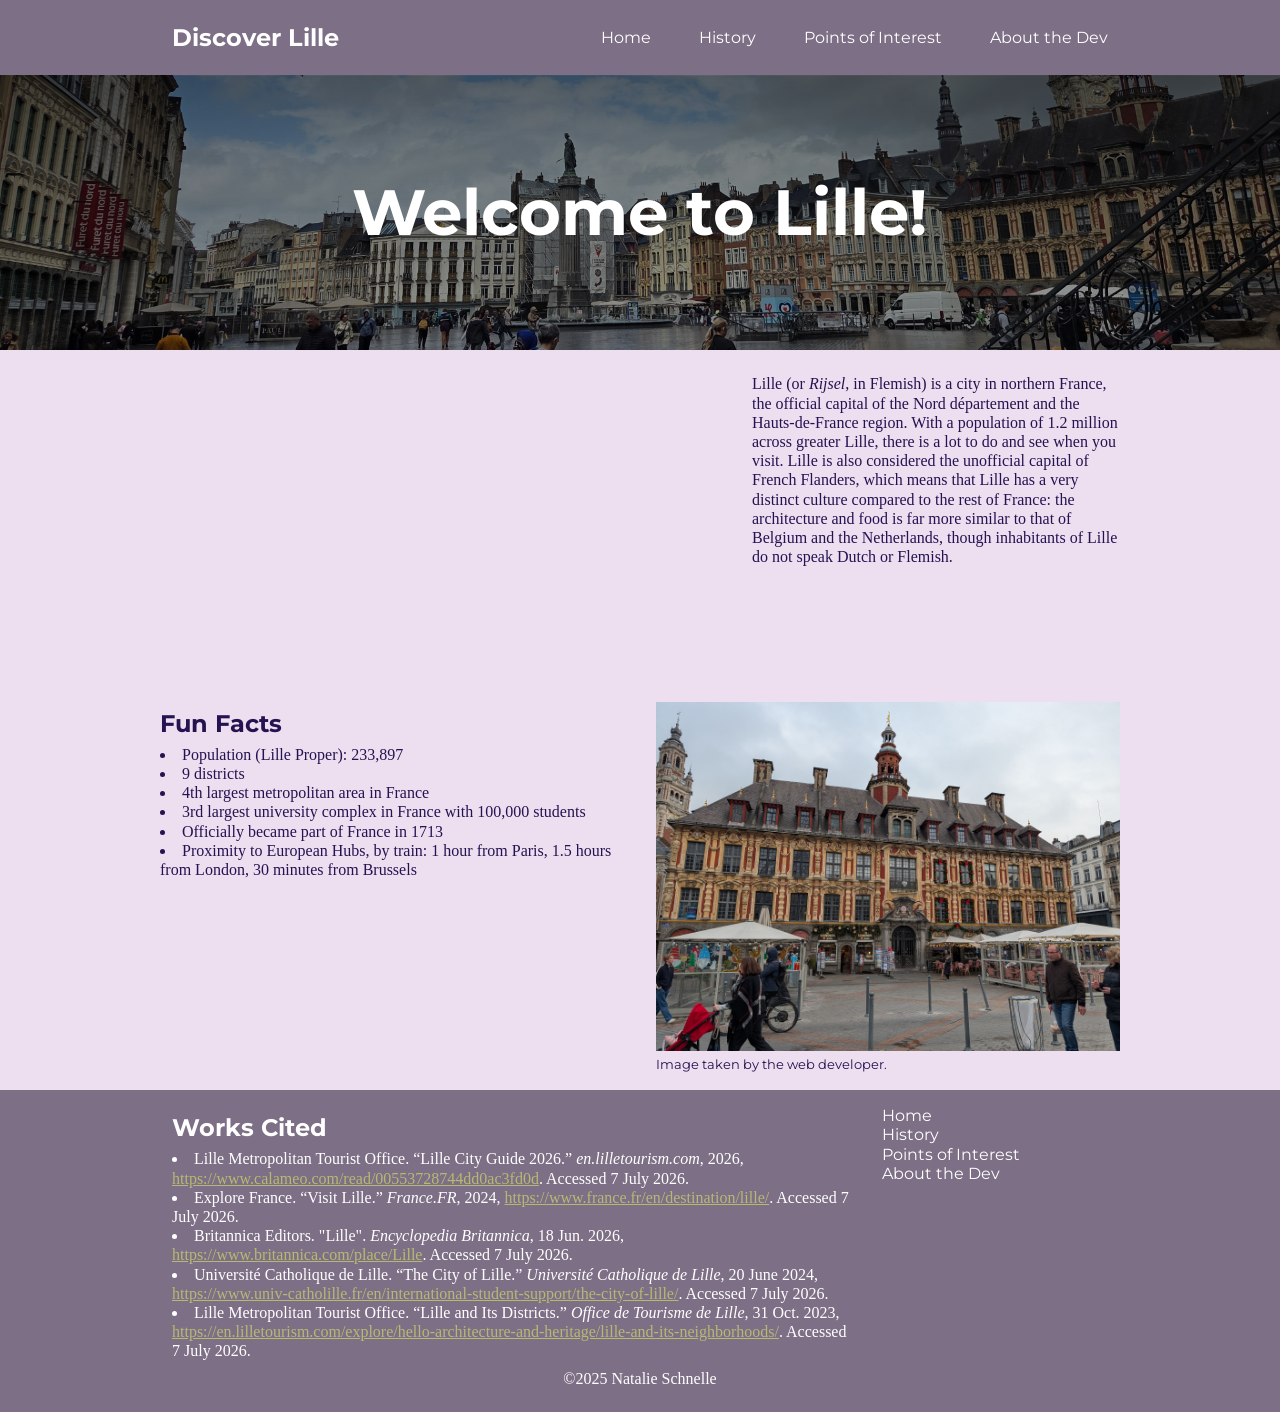
<file: index.html>
<!DOCTYPE html>
<html>
    <head>
        <!--
            CIS 181 Final Project

            Site Home Page
            Author: Natalie Schnelle
            Date: 07/09/2026
            Filename: index.html

            This home page provides a brief introduction to Lille and some statistics about the city.
        -->
        <meta charset="utf-8">
        <meta name="referrer" content="strict-origin-when-cross-origin">
        <title>Home</title>
        <link rel="stylesheet" href="lille-reset.css">
        <link rel="stylesheet" href="lille-styles.css">
    </head>
    <body>
        <header>
            <section id="header-bar" class="top-navigation">
                <nav class="lim-width">
                    <h2>Discover Lille</h2>
                    <ul>
                        <li><a href="index.html" class="nav-link">Home</a></li>
                        <li><a href="history.html" class="nav-link">History</a></li>
                        <li><a href="points-of-interest.html" class="nav-link">Points of Interest</a></li>
                        <li><a href="about.html" class="nav-link">About the Dev</a></li>
                    </ul>
                </nav>
            </section>
            <section id="home-hero" class="hero">
                <h1>Welcome to Lille!</h1>
            </section>
        </header>
        <div class="content-2c-container lim-width content-section">
            <section id="video" class="content-2c-item">
                    <iframe width="560" height="315" src="https://www.airvuz.com/videoPlayerEmbed/59a1c4b5b5110401c4158c6a?autoplay=true" title="AirVuz video player" frameborder="0" allow="accelerometer; autoplay; clipboard-write; encrypted-media; gyroscope; picture-in-picture; web-share" referrerpolicy="strict-origin-when-cross-origin" allowfullscreen></iframe>
            </section>
            <section id="intro" class=" content-2c-item">
                <p>Lille (or <span class="new-lang">Rijsel</span>, in Flemish) is a city in northern France, the official capital of the Nord département and the Hauts-de-France region.  With a population of 1.2 million across greater Lille, there is a lot to do and see when you visit.  Lille is also considered the unofficial capital of French Flanders, which means that Lille has a very distinct culture compared to the rest of France: the architecture and food is far more similar to that of Belgium and the Netherlands, though inhabitants of Lille do not speak Dutch or Flemish.</p>
            </section>
        </div>
        <div class="content-2c-container lim-width content-section">
            <section id="stats" class="content-2c-item">
                <h2>Fun Facts</h2>
                <ul>
                    <li>Population (Lille Proper): 233,897</li>
                    <li>9 districts</li>
                    <li>4th largest metropolitan area in France</li>
                    <li>3rd largest university complex in France with 100,000 students</li>
                    <li>Officially became part of France in 1713</li>
                    <li>Proximity to European Hubs, by train: 1 hour from Paris, 1.5 hours from London, 30 minutes from Brussels</li>
                </ul>
            </section>
            <figure class="content-2c-item">
                <img src="images/vieille-bourse-wide.jpg" alt="Lille's Grand Place">
                <figcaption>Image taken by the web developer.</figcaption>
            </figure>
        </div>
        <footer>
            <div class="footer-2c-container lim-width">
                <section class="sources">
                    <h2>Works Cited</h2>
                    <ul>
                        <li class="citation">Lille Metropolitan Tourist Office. “Lille City Guide 2026.” <span class="citation-ital">en.lilletourism.com</span>, 2026, <a href="https://www.calameo.com/read/00553728744dd0ac3fd0d">https://www.calameo.com/read/00553728744dd0ac3fd0d</a>. Accessed 7 July 2026.</li>
                        <li class="citation">Explore France. “Visit Lille.” <span class="citation-ital">France.FR</span>, 2024, <a href="https://www.france.fr/en/destination/lille/">https://www.france.fr/en/destination/lille/</a>. Accessed 7 July 2026.</li>
                        <li class="citation">Britannica Editors. "Lille". <span class="citation-ital">Encyclopedia Britannica</span>, 18 Jun. 2026, <a href="https://www.britannica.com/place/Lille">https://www.britannica.com/place/Lille</a>. Accessed 7 July 2026.</li>
                        <li class="citation">Université Catholique de Lille. “The City of Lille.” <span class="citation-ital">Université Catholique de Lille</span>, 20 June 2024, <a href="https://www.univ-catholille.fr/en/international-student-support/the-city-of-lille/">https://www.univ-catholille.fr/en/international-student-support/the-city-of-lille/</a>. Accessed 7 July 2026.</li>
                        <li class="citation">Lille Metropolitan Tourist Office. “Lille and Its Districts.” <span class="citation-ital">Office de Tourisme de Lille</span>, 31 Oct. 2023, <a href="https://en.lilletourism.com/explore/hello-architecture-and-heritage/lille-and-its-neighborhoods/">https://en.lilletourism.com/explore/hello-architecture-and-heritage/lille-and-its-neighborhoods/</a>. Accessed 7 July 2026.</li>
                </section>
                <section class="bottom-navigation">
                    <nav>
                        <ul>
                            <li><a href="index.html" class="nav-link">Home</a></li>
                            <li><a href="history.html" class="nav-link">History</a></li>
                            <li><a href="points-of-interest.html" class="nav-link">Points of Interest</a></li>
                            <li><a href="about.html" class="nav-link">About the Dev</a></li>
                        </ul>
                    </nav>
                </section>
            </div>
            <section id="copyright">
                <p>&copy;2025 Natalie Schnelle</p>
            </section>
        </footer>
    </body>
</html>
</file>
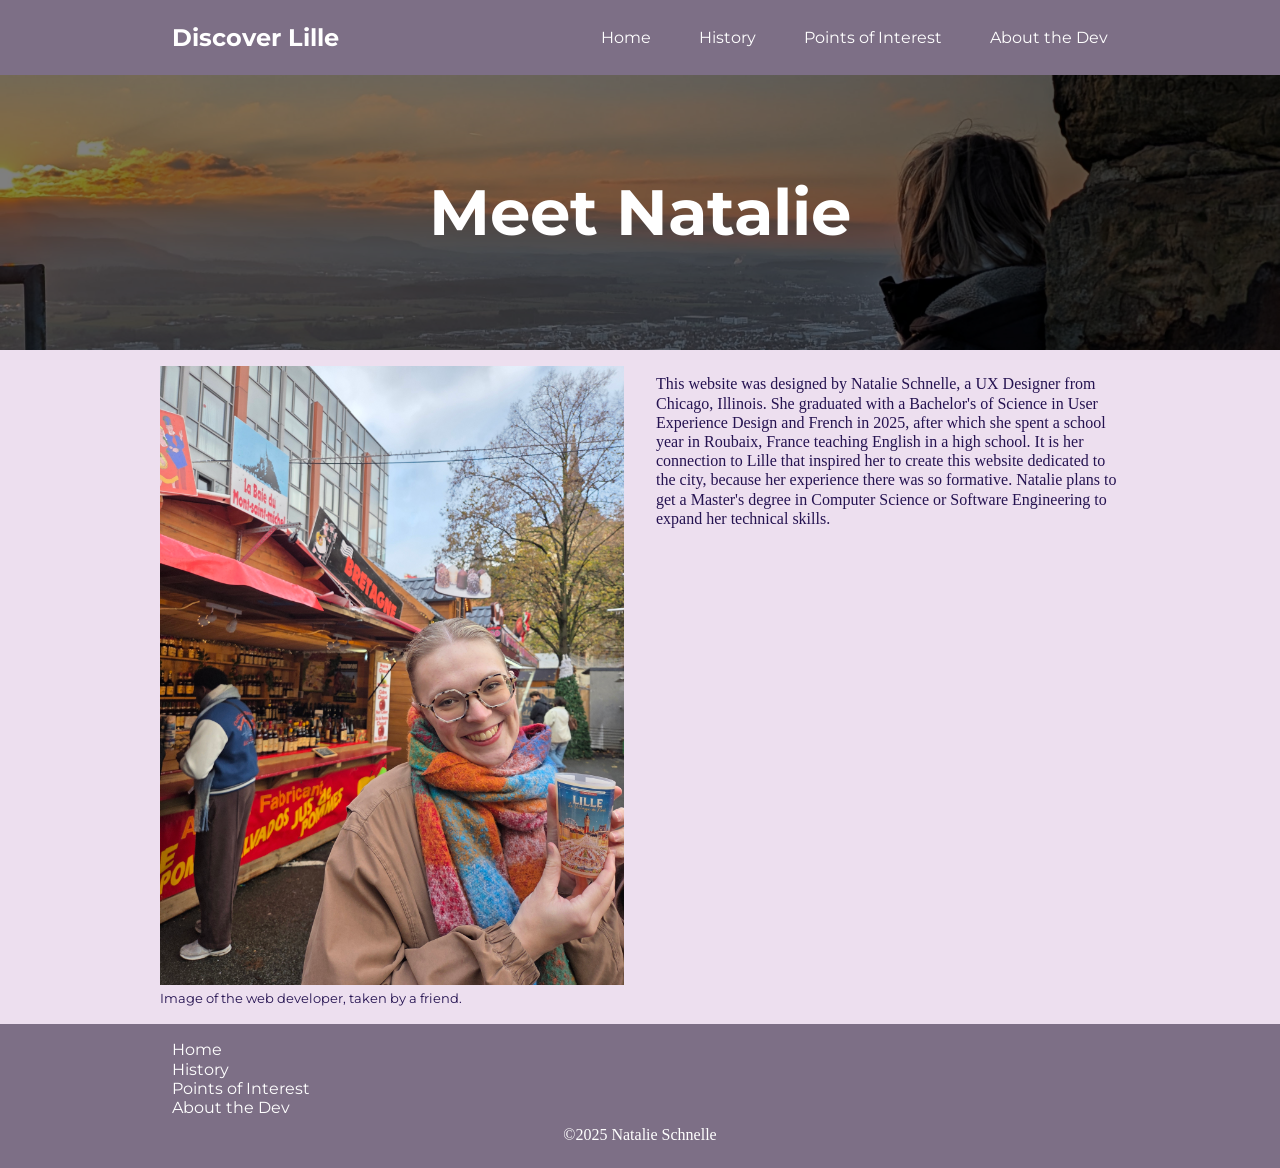
<file: about.html>
<!DOCTYPE html>
<html>
    <head>
        <!--
            CIS 181 Final Project

            About Page
            Author: Natalie Schnelle
            Date: 07/09/2026
            Filename: points-of-interest.html

            This page provides a short biography about the web developer.
        -->
        <meta charset="utf-8">
        <title>About the Dev</title>
        <link rel="stylesheet" href="lille-reset.css">
        <link rel="stylesheet" href="lille-styles.css">
    </head>
    <body>
        <header>
            <section id="header-bar" class="top-navigation">
                <nav class="lim-width">
                    <h2>Discover Lille</h2>
                    <ul>
                        <li><a href="index.html" class="nav-link">Home</a></li>
                        <li><a href="history.html" class="nav-link">History</a></li>
                        <li><a href="points-of-interest.html" class="nav-link">Points of Interest</a></li>
                        <li><a href="about.html" class="nav-link">About the Dev</a></li>
                    </ul>
                </nav>
            </section>
            <section id="about-hero" class="hero">
                <h1>Meet Natalie</h1>
            </section>
        </header>
        <section id="about-me" class="lim-width content-section content-2c-container">
            <figure class="content-2c-item">
                <img src="images/natalie.jpg" alt="Natalie at a Christmas Market in Lille">
                <figcaption>Image of the web developer, taken by a friend.</figcaption>
            </figure>
            <p class="content-2c-item">This website was designed by Natalie Schnelle, a UX Designer from Chicago, Illinois.  She graduated with a Bachelor&apos;s of Science in User Experience Design and French in 2025, after which she spent a school year in Roubaix, France teaching English in a high school.  It is her connection to Lille that inspired her to create this website dedicated to the city, because her experience there was so formative.  Natalie plans to get a Master&apos;s degree in Computer Science or Software Engineering to expand her technical skills.</p>
        </section>
        <footer>
            <section class="bottom-navigation lim-width">
                <nav>
                    <ul>
                        <li><a href="index.html">Home</a></li>
                        <li><a href="history.html">History</a></li>
                        <li><a href="points-of-interest.html">Points of Interest</a></li>
                        <li><a href="about.html">About the Dev</a></li>
                    </ul>
                </nav>
            </section>
            <section id="copyright">
                <p>&copy;2025 Natalie Schnelle</p>
            </section>
        </footer>
    </body>
</html>
</file>
<file: lille-styles.css>
@charset "utf-8";
@import url("https://fonts.googleapis.com/css2?family=Montserrat:ital,wght@0,100..900;1,100..900&display=swap");
/*
    CIS 181 Final Project

    Site Style Sheet
    Author: Natalie Schnelle
    Date: 07/09/2026
    Filename: lille-styles.css

    This file contains all styles for the site.
*/

/* Typographic Styles */
body {
    font-family: "Garamond", serif;
    font-size: 16px;
    color: #251351;
    background-color: #EDDFEF;
    line-height: 1.2em;
}
h1, h2, h3 {
    font-family: "Montserrat", sans-serif;
}
h1 {
    font-size: 4em;
    text-align: center;
    color: #FFF;
}
h2 {
    font-size: 1.5em;
    margin: 0.5em 0;
}
#copyright {
    text-align: center;
}
.bottom-navigation, .top-navigation {
    font-family: "Montserrat", sans-serif;
}
nav a:link, nav a:visited, nav a:hover, nav a:active {
    color: white;
}
li {
    list-style-position: inside;
}
a:link, a:hover {
    color: #B5BA72;
}
a:visited, a:active {
    color: #EDDFEF;
}
.new-lang {
    font-style: italic;
}
figcaption {
    font-family: "Montserrat", sans-serif;
    font-size: 0.8em;
}
dt {
    font-family: "Montserrat", sans-serif;
    font-size: 1.1em;
}
.citation-ital {
    font-style: italic;
}

/* Structural Styles */
footer, #header-bar {
    background-color: #7D6F86;
    padding: 1em;
    color: white;
}
.lim-width {
    width: 75%;
    max-width: 1024px;
    margin: 0em auto;
}
nav.lim-width {
    display: flex;
    gap: 2em;
}
nav h2 {
    flex: 1 0 25%;
}
nav.lim-width ul {
    flex: 1 1 75%;
    display: flex;
    justify-content: flex-end;
    align-items: center;
    gap: 3em;
}
nav.lim-width li {
    flex: 0 1 auto;
}
.hero {
    padding: 8em;
    background-size: cover;
}
#home-hero {
    background-image: linear-gradient(rgba(0, 0, 0, 0.6), rgba(0, 0, 0, 0.3)), url(images/grand-place-wide.jpg);
    background-position: 0% 70%;
}
#history-hero {
    background-image: linear-gradient(rgba(0, 0, 0, 0.5), rgba(0, 0, 0, 0.3)), url(images/vieille-bourse-wide.jpg);
    background-position: 0% 50%;
}
#poi-hero {
    background-image: linear-gradient(rgba(0, 0, 0, 0.5), rgba(0, 0, 0, 0.3)), url(images/notre-dame-treille.jpg);
    background-position: 0% 15%;
}
#about-hero {
    background-image: linear-gradient(rgba(0, 0, 0, 0.5), rgba(0, 0, 0, 0.5)), url(images/natalie-sunset.jpg);
    background-position: 0% 45%;
}
.content-2c-container, div.footer-2c-container {
    display: flex;
    gap: 2em;
}
.content-2c-item {
    flex: 1 1 50%;
}
.sources {
    flex: 0 1 75%;
}
.bottom-navigation {
    flex: 0 1 25%;
}
.content-section {
    margin: 1em auto;
}
p {
    margin: 0.5em auto;
}
img {
    width: 100%;
}
dl {
    display: flex;
    gap: 2em;
}
.dl-item {
    flex: 1 1 25%;
}
dt {
    padding-bottom: 0.3em;
}
.poi-list {
    margin: 4em auto;
}

/* Table Styles */
table {
    width: 100%;
    text-align: left;
}
th {
    font-family: "Montserrat";
    font-size: 1.1em;
    vertical-align: top;
    border-bottom: 1px solid #251351;
}
.city {
    width: 10%;
}
.distance {
    width: 25%;
    padding-right: 1em;
}
td {
    border-bottom: 1px solid #25135150;
}
tr:last-of-type td {
    border-bottom: none;
}
</file>
